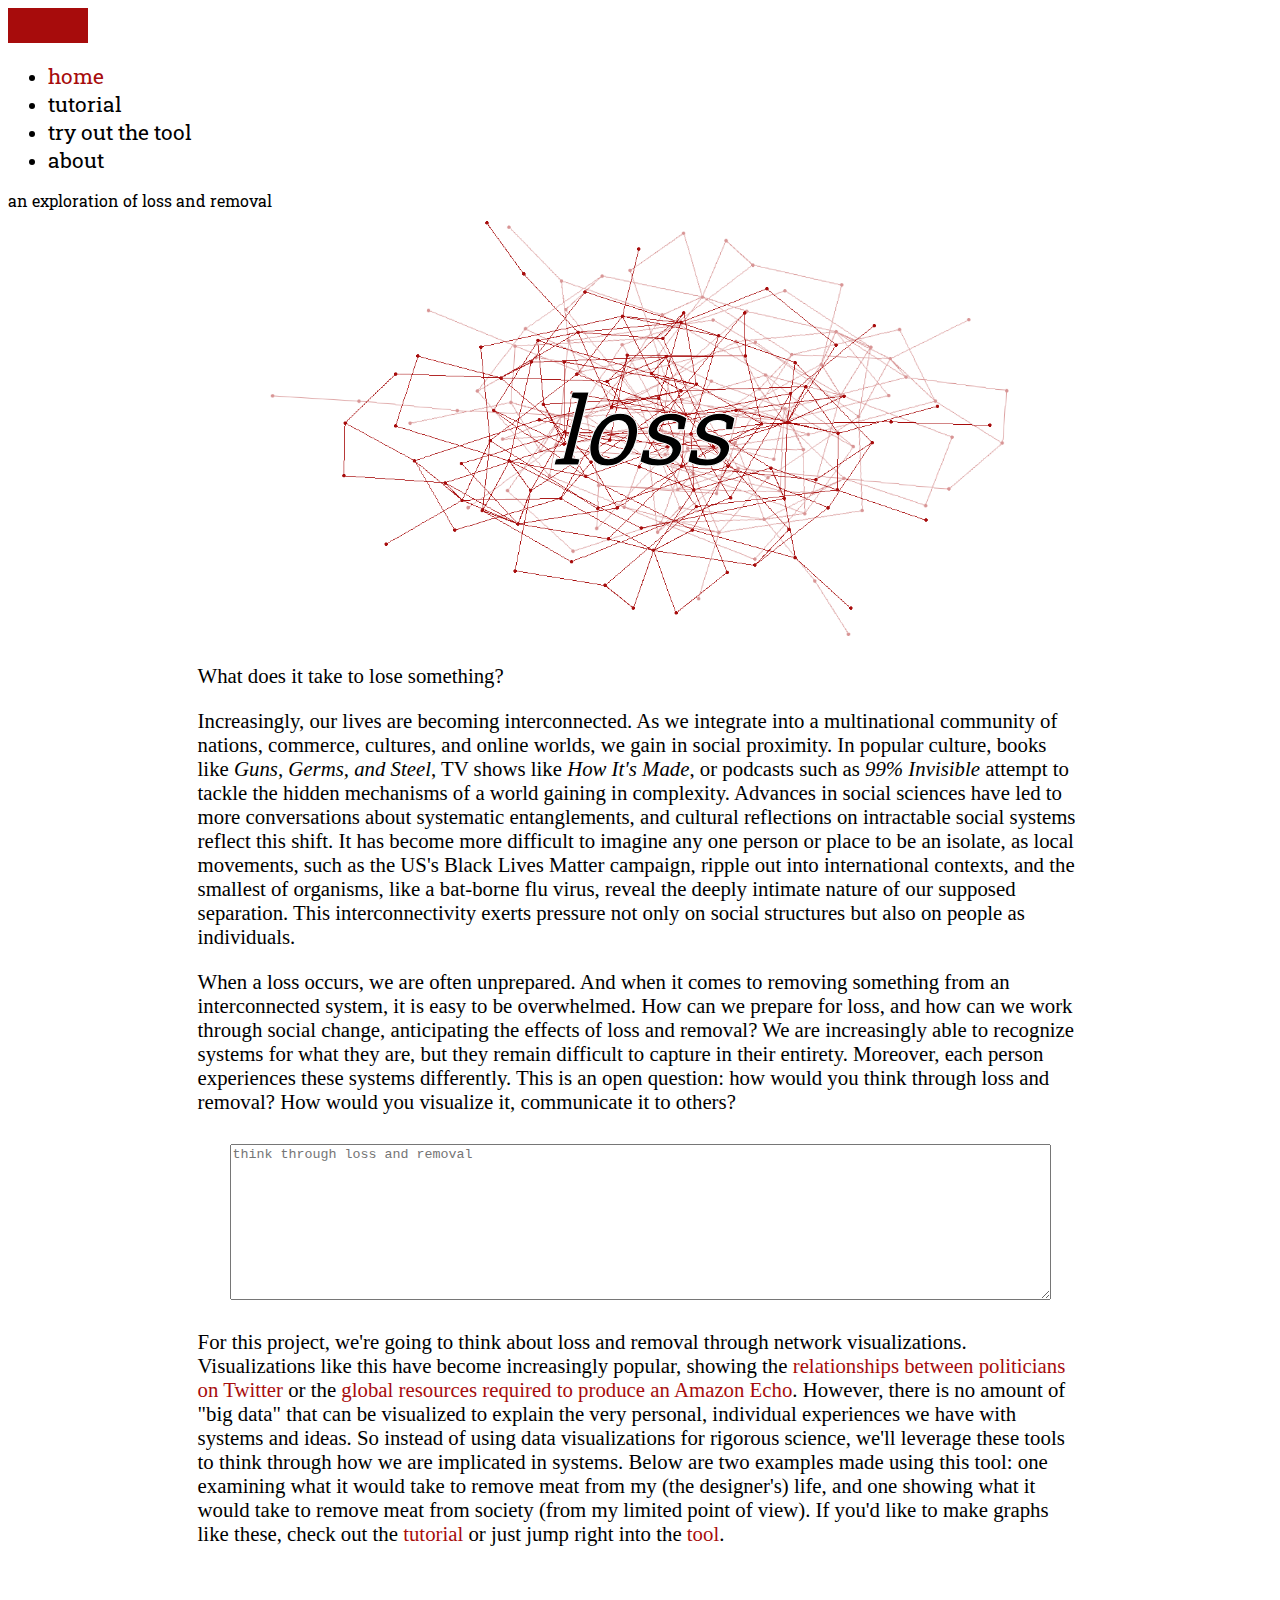
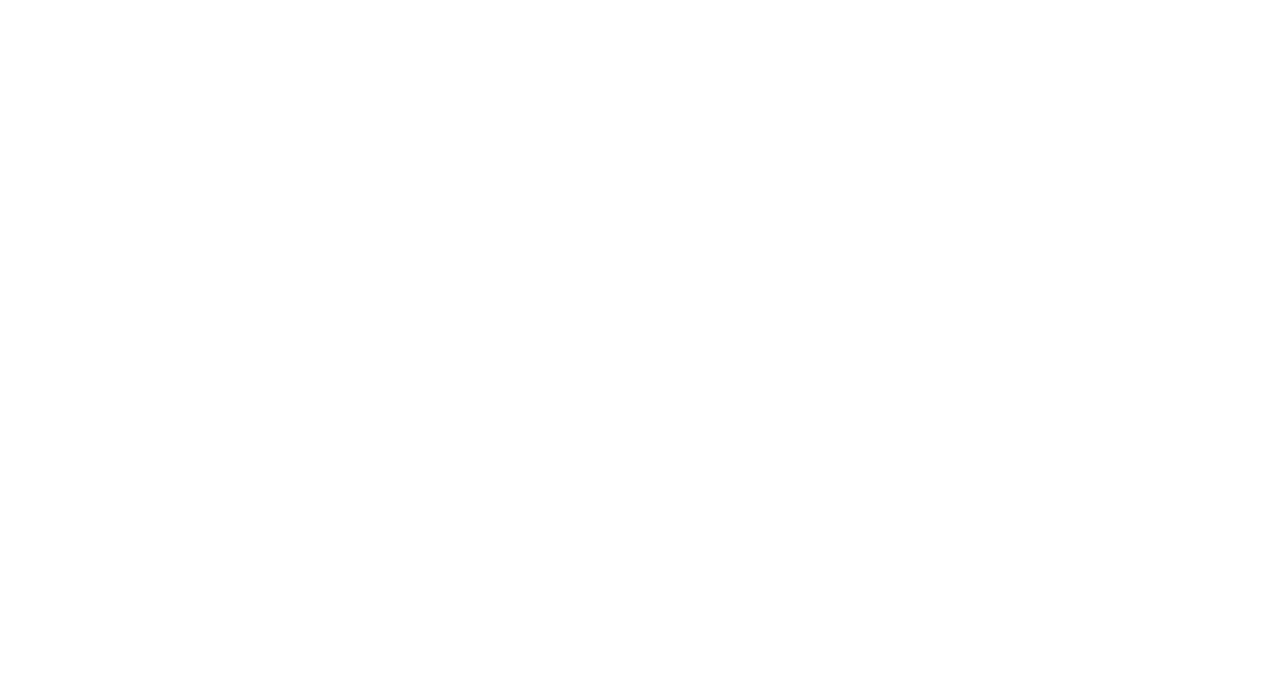
<file: index.html>
<!doctype html>
<html lang="en">
  <head>
    <!-- Required meta tags -->
    <meta charset="utf-8">
    <meta name="viewport" content="width=device-width, initial-scale=1">

    <!-- Bootstrap CSS -->
    <link href="https://cdn.jsdelivr.net/npm/bootstrap@5.0.0-beta1/dist/css/bootstrap.min.css" rel="stylesheet" integrity="sha384-giJF6kkoqNQ00vy+HMDP7azOuL0xtbfIcaT9wjKHr8RbDVddVHyTfAAsrekwKmP1" crossorigin="anonymous">
    <!-- Import fonts -->
    <link rel="preconnect" href="https://fonts.gstatic.com">
    <link href="https://fonts.googleapis.com/css2?family=Roboto+Slab&display=swap" rel="stylesheet">
    <!-- Link custom CSS -->
    <link rel="stylesheet" href="css/style.css">
    <!-- JavaScript and D3 -->
    <script src="https://d3js.org/d3.v6.min.js" charset="utf-8"></script>
    <script src="js/example.js"></script>
    <title>loss</title>
  </head>
  <body onload="generatesvg();">
    <nav class="navbar navbar-expand-lg navbar-dark" style="background: white;">
      <div class="container-fluid">
          <button class="navbar-toggler" type="button" data-bs-toggle="collapse" data-bs-target="#navbarText"
              aria-controls="navbarText" aria-expanded="false" aria-label="Toggle navigation" style="background-color: #A70C0C;">
              <span class="navbar-toggler-icon"></span>
          </button>
          <div class="collapse navbar-collapse" id="navbarText">
              <ul class="navbar-nav me-auto mb-2 mb-lg-0">
                  <li class="nav-item">
                      <a class="nav-link" href="index.html" style="color:#A70C0C !important;">home</a>
                  </li>
                  <li class="nav-item">
                      <a class="nav-link" href="tutorial.html">tutorial</a>
                  </li>
                  <li class="nav-item">
                      <a class="nav-link" href="lose.html">try out the tool</a>
                  </li>
                  <li class="nav-item">
                    <a class="nav-link" href="about.html">about</a>
                </li>
              </ul>
              <span class="navbar-text">
                  an exploration of loss and removal
              </span>
          </div>
      </div>
  </nav>
    <div class="header"><img src="images/header.png" alt="a network red nodes" style="width:60%;"><div class="centered"><i>loss</i></div></div>
    <div class="container justify-content-center writing">
      <p>What does it take to lose something?</p>
      <p>Increasingly, our lives are becoming interconnected. As we integrate into a multinational community of nations, commerce, cultures, and online worlds, we gain in social proximity. In popular culture, books like <i>Guns, Germs, and Steel</i>, TV shows like <i>How It's Made</i>, or podcasts such as <i>99% Invisible</i> attempt to tackle the hidden mechanisms of a world gaining in complexity. Advances in social sciences have led to more conversations about systematic entanglements, and cultural reflections on intractable social systems reflect this shift. It has become more difficult to imagine any one person or place to be an isolate, as local movements, such as the US's Black Lives Matter campaign, ripple out into international contexts, and the smallest of organisms, like a bat-borne flu virus, reveal the deeply intimate nature of our supposed separation. This interconnectivity exerts pressure not only on social structures but also on people as individuals.</p>
      <p>When a loss occurs, we are often unprepared. And when it comes to removing something from an interconnected system, it is easy to be overwhelmed. How can we prepare for loss, and how can we work through social change, anticipating the effects of loss and removal? We are increasingly able to recognize systems for what they are, but they remain difficult to capture in their entirety. Moreover, each person experiences these systems differently. This is an open question: how would you think through loss and removal? How would you visualize it, communicate it to others?</p>
      <textarea name="texttest" id="texttest" cols="100" rows="10" placeholder="think through loss and removal" style="display: block; margin-left: auto; margin-right: auto; margin-top: 30px; margin-bottom: 30px;"></textarea>
      <p>For this project, we're going to think about loss and removal through network visualizations. Visualizations like this have become increasingly popular, showing the <a href="https://www.polarizationlab.com/echo-cham">relationships between politicians on Twitter</a> or the <a href="https://anatomyof.ai/">global resources required to produce an Amazon Echo</a>. However, there is no amount of "big data" that can be visualized to explain the very personal, individual experiences we have with systems and ideas. So instead of using data visualizations for rigorous science, we'll leverage these tools to think through how we are implicated in systems. Below are two examples made using this tool: one examining what it would take to remove meat from my (the designer's) life, and one showing what it would take to remove meat from society (from my limited point of view). If you'd like to make graphs like these, check out the <a href="tutorial.html">tutorial</a> or just jump right into the <a href="lose.html">tool</a>.</p>
      </div>
      <svg id="svgid" width="800" height="600" style="display: block; margin: auto;"></svg>
      </div>
      <div style="padding: 50px;"></div>
    <!-- Bootstrap Functions -->
    <script src="https://cdn.jsdelivr.net/npm/bootstrap@5.0.0-beta1/dist/js/bootstrap.bundle.min.js" integrity="sha384-ygbV9kiqUc6oa4msXn9868pTtWMgiQaeYH7/t7LECLbyPA2x65Kgf80OJFdroafW" crossorigin="anonymous"></script>
    <script src="https://cdnjs.cloudflare.com/ajax/libs/twitter-bootstrap/5.0.0-alpha3/js/bootstrap.min.js"></script>
  </body>
</html>
</file>
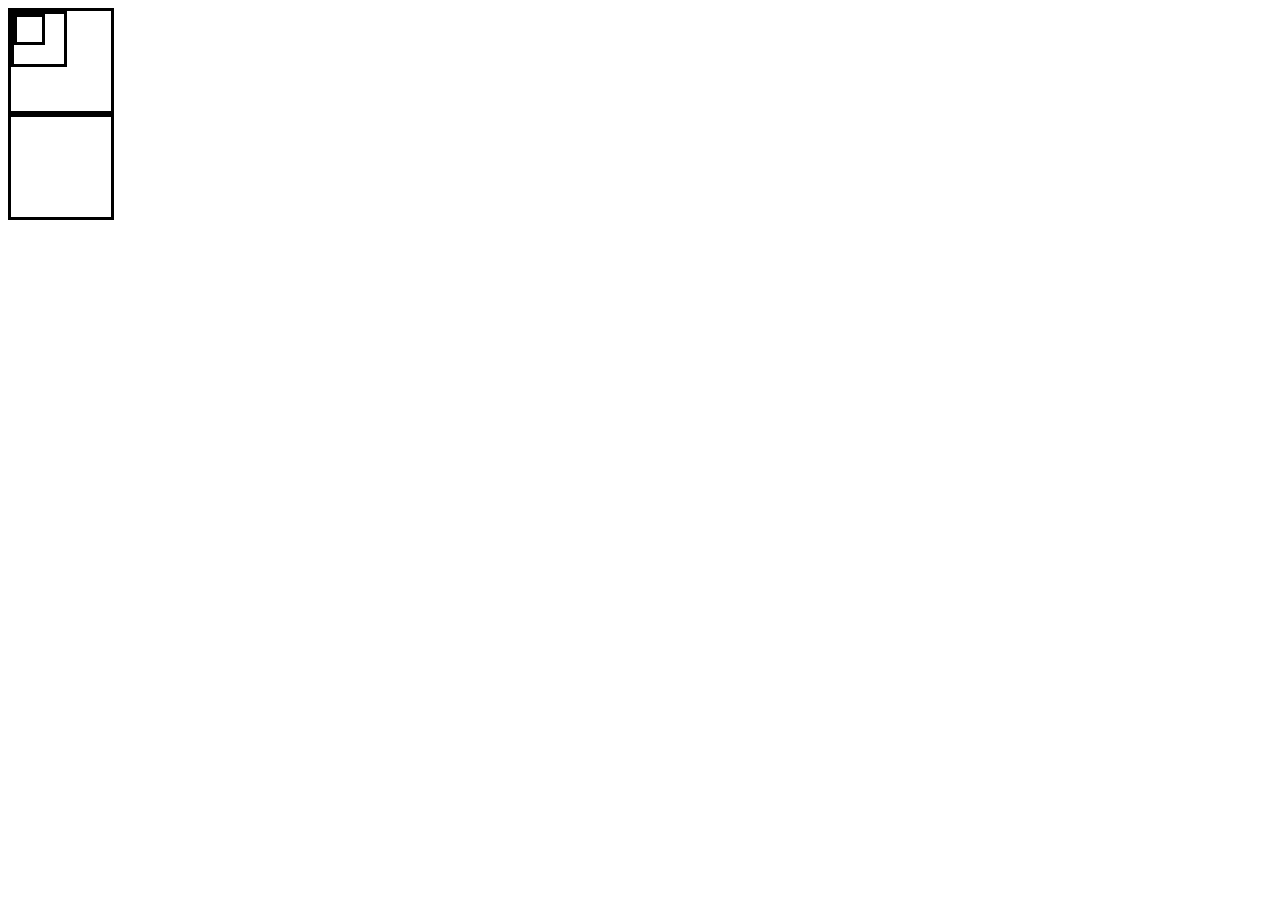
<file: mydrag/index.html>
<!DOCTYPE HTML>
<html>
<head>
<link rel="stylesheet" href="styles.css">
<script src="script.js"></script>

</head>
<body>
<!-- <div style="border: solid;">
<input type="text" name="node 1" id="node 1"><input type="text" name="weight 1" id="weight 1"><input type="color" name="color 1" id="color 1"><button>add sub node</button><button>delete</button>

<button onclick="generateNetwork()">generate network</button>
</div> -->

<div class="parentDiv" id="1" onclick="checkChild(this.id)" style="border: solid; width: 100px; height: 100px;">
    <div class="childDiv" id="2" onclick="checkChild(this.id)" style="border: solid; width: 50px; height: 50px;">
        <div class="childDiv" id="3" onclick="checkChild(this.id)" style="border: solid; width: 25px; height: 25px;">

        </div>
    </div>
</div>

<div class="parentDiv" id="4" onclick="checkChild(this.id)" style="border: solid; width: 100px; height: 100px;"></div>

</body>
</html>
</file>
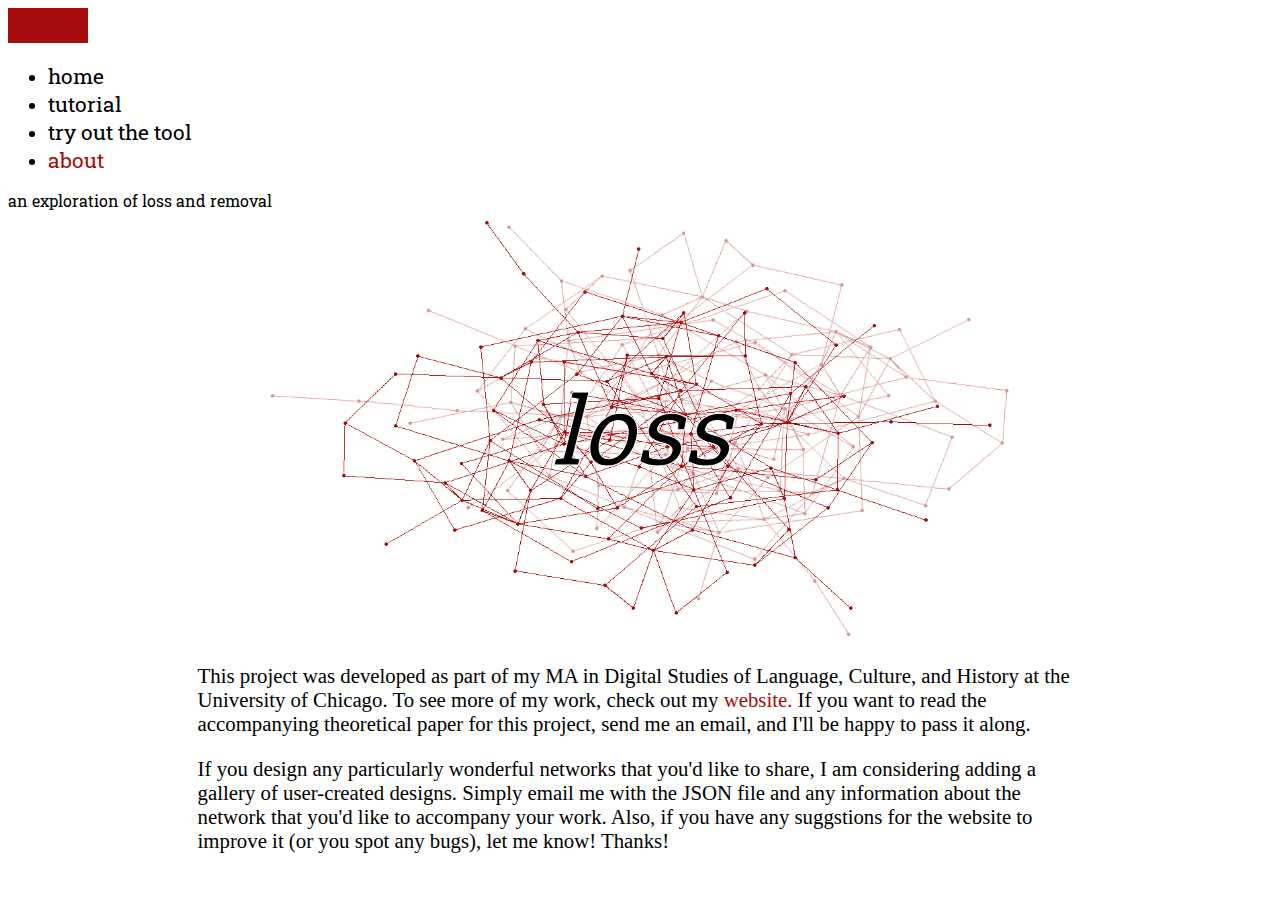
<file: about.html>
<!doctype html>
<html lang="en">
  <head>
    <!-- Required meta tags -->
    <meta charset="utf-8">
    <meta name="viewport" content="width=device-width, initial-scale=1">

    <!-- Bootstrap CSS -->
    <link href="https://cdn.jsdelivr.net/npm/bootstrap@5.0.0-beta1/dist/css/bootstrap.min.css" rel="stylesheet" integrity="sha384-giJF6kkoqNQ00vy+HMDP7azOuL0xtbfIcaT9wjKHr8RbDVddVHyTfAAsrekwKmP1" crossorigin="anonymous">
    <!-- Import fonts -->
    <link rel="preconnect" href="https://fonts.gstatic.com">
    <link href="https://fonts.googleapis.com/css2?family=Roboto+Slab&display=swap" rel="stylesheet">
    <!-- Link custom CSS -->
    <link rel="stylesheet" href="css/style.css">
    <title>loss</title>
  </head>
  <body>
    <nav class="navbar navbar-expand-lg navbar-dark" style="background: white;">
      <div class="container-fluid">
          <button class="navbar-toggler" type="button" data-bs-toggle="collapse" data-bs-target="#navbarText"
              aria-controls="navbarText" aria-expanded="false" aria-label="Toggle navigation" style="background-color: #A70C0C;">
              <span class="navbar-toggler-icon"></span>
          </button>
          <div class="collapse navbar-collapse" id="navbarText">
              <ul class="navbar-nav me-auto mb-2 mb-lg-0">
                  <li class="nav-item">
                      <a class="nav-link" href="index.html">home</a>
                  </li>
                  <li class="nav-item">
                      <a class="nav-link" href="tutorial.html">tutorial</a>
                  </li>
                  <li class="nav-item">
                      <a class="nav-link" href="lose.html">try out the tool</a>
                  </li>
                  <li class="nav-item">
                    <a class="nav-link" href="about.html" style="color:#A70C0C !important;">about</a>
                </li>
              </ul>
              <span class="navbar-text">
                  an exploration of loss and removal
              </span>
          </div>
      </div>
  </nav>
      <div class="header"><img src="images/header.png" alt="a network red nodes" style="width:60%;"><div class="centered"><i>loss</i></div></div>
    <div class="container justify-content-center writing">
      <p>This project was developed as part of my MA in Digital Studies of Language, Culture, and History at the University of Chicago. To see more of my work, check out my <a href="https://peterforberg.com">website.</a> If you want to read the accompanying theoretical paper for this project, send me an email, and I'll be happy to pass it along.</p>
      <p>If you design any particularly wonderful networks that you'd like to share, I am considering adding a gallery of user-created designs. Simply email me with the JSON file and any information about the network that you'd like to accompany your work. Also, if you have any suggstions for the website to improve it (or you spot any bugs), let me know! Thanks!</p>

    <!-- Bootstrap Functions -->
    <script src="https://cdn.jsdelivr.net/npm/bootstrap@5.0.0-beta1/dist/js/bootstrap.bundle.min.js" integrity="sha384-ygbV9kiqUc6oa4msXn9868pTtWMgiQaeYH7/t7LECLbyPA2x65Kgf80OJFdroafW" crossorigin="anonymous"></script>
    <script src="https://cdnjs.cloudflare.com/ajax/libs/twitter-bootstrap/5.0.0-alpha3/js/bootstrap.min.js"></script>
  </body>
</html>
</file>
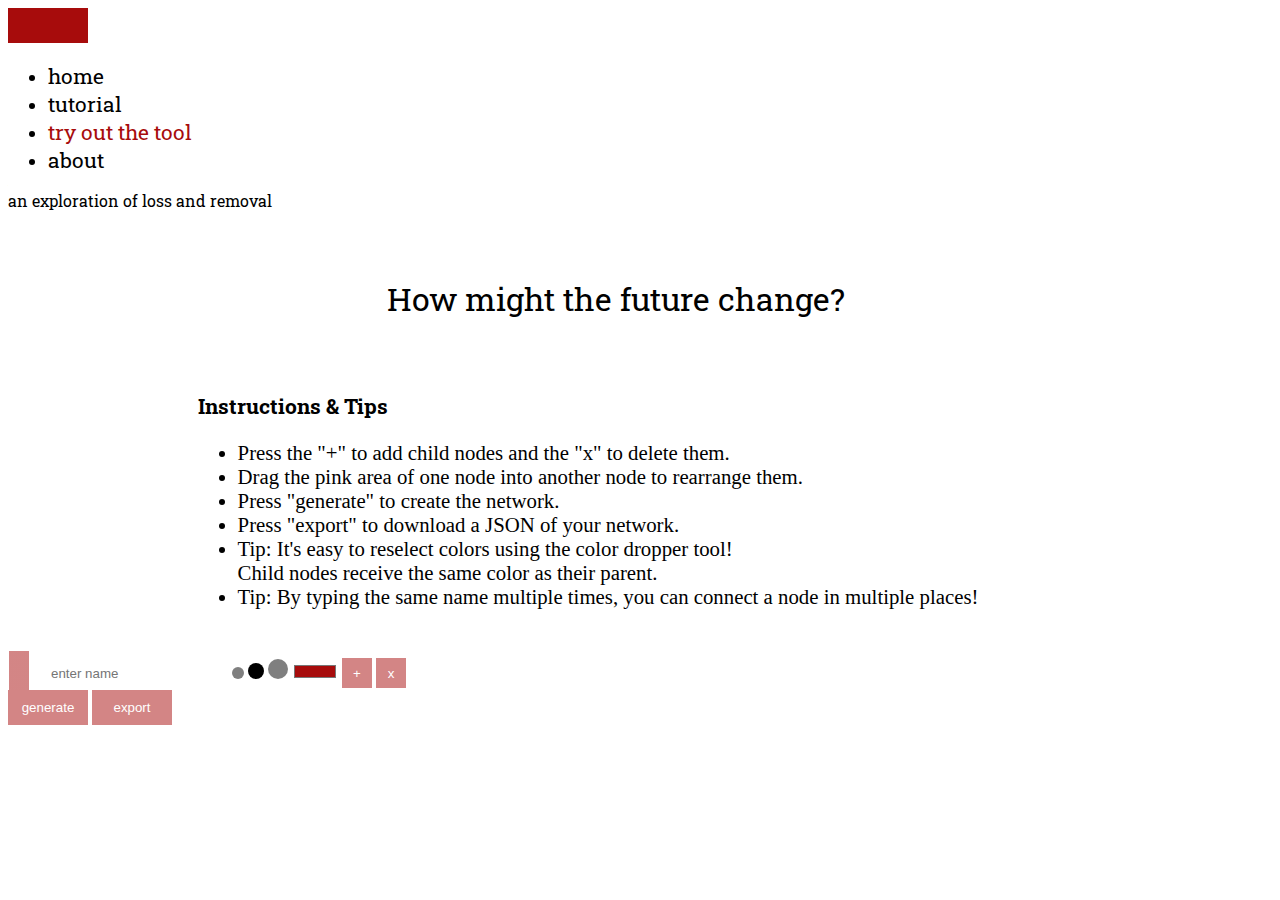
<file: lose.html>
<!doctype html>
<html lang="en">
  <head>
    <!-- Required meta tags -->
    <meta charset="utf-8">
    <meta name="viewport" content="width=device-width, initial-scale=1">

    <!-- Bootstrap CSS -->
    <link href="https://cdn.jsdelivr.net/npm/bootstrap@5.0.0-beta1/dist/css/bootstrap.min.css" rel="stylesheet" integrity="sha384-giJF6kkoqNQ00vy+HMDP7azOuL0xtbfIcaT9wjKHr8RbDVddVHyTfAAsrekwKmP1" crossorigin="anonymous">
    <!-- Import fonts -->
    <link rel="preconnect" href="https://fonts.gstatic.com">
    <link href="https://fonts.googleapis.com/css2?family=Roboto+Slab&display=swap" rel="stylesheet">
    <!-- Link custom CSS -->
    <link rel="stylesheet" href="css/style.css">
    <!-- JavaScript and D3 -->
    <script src="https://d3js.org/d3.v6.min.js" charset="utf-8"></script>
    <script src="https://ajax.googleapis.com/ajax/libs/jquery/3.5.1/jquery.min.js"></script>
    <script src="js/script.js"></script>
    <script src="js/wordcycle.js"></script>
    <title>loss</title>
  </head>
  <body>
    <nav class="navbar navbar-expand-lg navbar-dark" style="background: white;">
      <div class="container-fluid">
          <button class="navbar-toggler" type="button" data-bs-toggle="collapse" data-bs-target="#navbarText"
              aria-controls="navbarText" aria-expanded="false" aria-label="Toggle navigation" style="background-color: #A70C0C;">
              <span class="navbar-toggler-icon"></span>
          </button>
          <div class="collapse navbar-collapse" id="navbarText">
              <ul class="navbar-nav me-auto mb-2 mb-lg-0">
                  <li class="nav-item">
                      <a class="nav-link" href="index.html">home</a>
                  </li>
                  <li class="nav-item">
                      <a class="nav-link" href="tutorial.html">tutorial</a>
                  </li>
                  <li class="nav-item">
                      <a class="nav-link" href="lose.html" style="color:#A70C0C !important;">try out the tool</a>
                  </li>
                  <li class="nav-item">
                    <a class="nav-link" href="about.html">about</a>
                </li>
              </ul>
              <span class="navbar-text">
                  an exploration of loss and removal
              </span>
          </div>
      </div>
  </nav>
      <div id="wordcycle">
        <p style="font-family: 'Roboto Slab', serif;">
          <span data-words="How might the future change?|Are there emotions associated with this object?|Where does this live in people?|What would people miss?|What would people try to preserve?|How do you experience this in everyday life?|What would try to take its place?|What is this related to?|What structures enable its existence?|How has history helped create this?|Who makes this?|What perpetuates this?|How is this thing affected by time?|What resources does it require?|What resources does it steal?"></span>
        </p>
      </div>
      <div class="container justify-content-center" style="padding-bottom: 20px; font-family: 'Times New Roman', serif;">
        <h1>Instructions & Tips</h1>
        <p>
        <ul>
          <li>Press the "+" to add child nodes and the "x" to delete them.</li>
          <li>Drag the pink area of one node into another node to rearrange them.</li>
          <li>Press "generate" to create the network.</li>
          <li>Press "export" to download a JSON of your network.</li>
          <li>Tip: It's easy to reselect colors using the color dropper tool!<br> Child nodes receive the same color as their parent.</li>
          <li>Tip: By typing the same name multiple times, you can connect a node in multiple places!</li>
        </ul>
        </p>
      </div>
      <div class="container-fluid">
      <div class="row">
      <div class="col-md" id="hierarchy">
        <div class="nodeContainer" id="1" ondrop="drop(event)" ondragover="allowDrop(event)" draggable="true" ondragstart="drag(event)">
          <div class="nodeStyle" draggable="true"><input id="name 1" type="text" name="name 1" placeholder="enter name"><button id="smallB 1" onclick="smallB(this.id)" style="height: 12px; width: 12px; border-radius: 6px; background-color: black; opacity: 0.5; border: 0px; outline: none;"></button><button id="mediumB 1" onclick="mediumB(this.id)" style="height: 16px; width: 16px; border-radius: 8px; background-color: black; opacity: 1; border: 0px; outline: none;"></button><button id="largeB 1" onclick="largeB(this.id)" style="height: 20px; width: 20px; border-radius: 10px; background-color: black; opacity: 0.5; border: 0px; outline: none;"></button><input id="color 1" type="color" name="name 1" value="#A70C0C"><button id="node 1" onclick="addNode(this.id)">+</button><button id="delete 1" onclick="removeNode(this.id)">x</button></div>
        </div>
      </div>
      <div class="col-md">
        <button id="generateB" onclick="generateNetwork(); generatesvg(data)">generate</button>
        <button onclick="exportNetwork(generateNetwork())">export</button>
        <div id="graph" width="100vw" height="100vh"></div>
      </div>
      
      </div>
    </div>
    
    <div style="padding-top: 50px;"></div>
    <!-- Generate initial node -->
    <script>
      document.getElementById("generateB").click();
    </script>
    <!-- Bootstrap Functions -->
    <script src="https://cdn.jsdelivr.net/npm/bootstrap@5.0.0-beta1/dist/js/bootstrap.bundle.min.js" integrity="sha384-ygbV9kiqUc6oa4msXn9868pTtWMgiQaeYH7/t7LECLbyPA2x65Kgf80OJFdroafW" crossorigin="anonymous"></script>
    <script src="https://cdnjs.cloudflare.com/ajax/libs/twitter-bootstrap/5.0.0-alpha3/js/bootstrap.min.js"></script>
  </body>
</html>
</file>
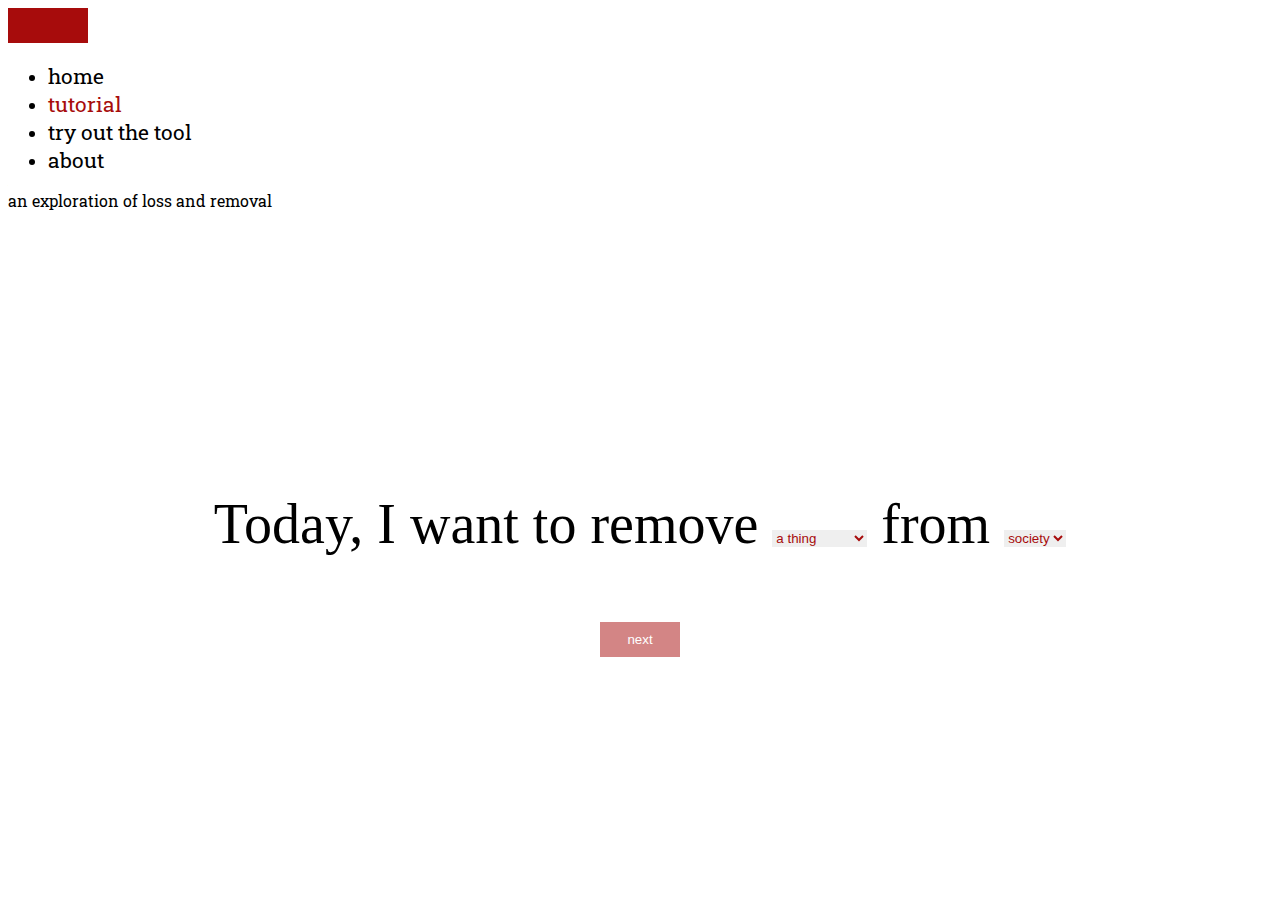
<file: tutorial.html>
<!doctype html>
<html lang="en">
  <head>
    <!-- Required meta tags -->
    <meta charset="utf-8">
    <meta name="viewport" content="width=device-width, initial-scale=1">

    <!-- Bootstrap CSS -->
    <link href="https://cdn.jsdelivr.net/npm/bootstrap@5.0.0-beta1/dist/css/bootstrap.min.css" rel="stylesheet" integrity="sha384-giJF6kkoqNQ00vy+HMDP7azOuL0xtbfIcaT9wjKHr8RbDVddVHyTfAAsrekwKmP1" crossorigin="anonymous">
    <!-- Import fonts -->
    <link rel="preconnect" href="https://fonts.gstatic.com">
    <link href="https://fonts.googleapis.com/css2?family=Roboto+Slab&display=swap" rel="stylesheet">
    <!-- Link custom CSS -->
    <link rel="stylesheet" href="css/style.css">
    <script src="https://d3js.org/d3.v6.min.js" charset="utf-8"></script>
    <script src="https://ajax.googleapis.com/ajax/libs/jquery/3.5.1/jquery.min.js"></script>
    <script src="js/tutorial.js"></script>
    <script src="js/script.js"></script>
    <title>loss</title>
  </head>
  <body>
    <nav class="navbar navbar-expand-lg navbar-dark" style="background: white;">
      <div class="container-fluid">
          <button class="navbar-toggler" type="button" data-bs-toggle="collapse" data-bs-target="#navbarText"
              aria-controls="navbarText" aria-expanded="false" aria-label="Toggle navigation" style="background-color: #A70C0C;">
              <span class="navbar-toggler-icon"></span>
          </button>
          <div class="collapse navbar-collapse" id="navbarText">
              <ul class="navbar-nav me-auto mb-2 mb-lg-0">
                  <li class="nav-item">
                      <a class="nav-link" href="index.html">home</a>
                  </li>
                  <li class="nav-item">
                      <a class="nav-link" href="tutorial.html"  style="color:#A70C0C !important;">tutorial</a>
                  </li>
                  <li class="nav-item">
                      <a class="nav-link" href="lose.html">try out the tool</a>
                  </li>
                  <li class="nav-item">
                    <a class="nav-link" href="about.html">about</a>
                </li>
              </ul>
              <span class="navbar-text">
                  an exploration of loss and removal
              </span>
          </div>
      </div>
  </nav>

    <div class="container justify-content-center">
      <div id="tut1" class="tutorial" style="display:block;">
      <p>Today, I want to remove 
      <select id="object" name="object">
        <option value="thing">a thing</option>
        <option value="person">a person</option>
        <option value="institution">an institution</option>
        <option value="system">a system</option>
        <option value="concept">a concept</option>
        <option value="event">an event</option>
      </select>
      from
      <select id="target" name="target">
        <option value="society">society</option>
        <option value="life">my life</option>
        <option value="history">history</option>
      </select>
      </p>
      <button onclick="tutorial(this.id); tutorialTopics();" id="tutb1">next</button>
      </div>
      <div id="tut2" class="tutorial" style="display:none;">
        <div>
          <p>Great, let's get a little more specific. What are you removing?</p>
          <input type="text" id="tutQ1"><br>
          <button onclick="tutorial(this.id)" id="tutb2">next</button>
        </div>
      </div>
      <div id="tut3" class="tutorial" style="display:none;">
        <p id="tutq1"></p>
        <input type="text" id="tutQ2"><br>
        <button onclick="tutorial(this.id)" id="tutb3">next</button>
      </div>
      <div id="tut4" class="tutorial" style="display:none;">
        <p id="tutq2"></p>
        <input type="text" id="tutQ3"><br>
        <button onclick="tutorial(this.id)" id="tutb4">next</button>
      </div>
      <div id="tut5" class="tutorial" style="display:none;">
        <p id=tutq3></p>
        <input type="text" id="tutQ4"><br>
        <button onclick="tutorial(this.id); generateNetwork(); generatesvg(data);" id="tutb5">next</button>
      </div>
      </div>
      <div id="tut6" style="display:none;">
        <div class="container justify-content-center writing" style="margin-bottom: 20px;">
          <p>This is your network. It's not much now, but you can keep expanding it using the controls on the left. Pressing "+" will add more nodes underneath whichever node you've pressed. Pressing "x" will delete that node and all of the nodes underneath it. If you'd rather just rearrange the nodes, grab them by the pink bar on the left and drag them into the pink bar of another node to put them underneath. You can also adjust the size and color of the nodes (tip: if changing the color, use the little "dropper" tool to pick the same color for different nodes). You can also make a node have multiple connections: if, for example, you are making a network of city restaurants and two cities both have the same restaurant, you can put the same restaurant name under each node, and it'll appear only once in the visualization. One you're ready to generate your network, just hit "generate," and if you fancy yourself a data scientist, you can export your network to a JSON file to use in a different software. Last thing, you can <a href="lose.html">try out the tool</a> next time to avoid the tutorial.</p>
        </div>
        <div class="container-fluid">
          <div class="row">
          <div class="col-md" id="hierarchy">
            <div class="nodeContainer" id="1" ondrop="drop(event)" ondragover="allowDrop(event)" draggable="true" ondragstart="drag(event)">
              <div class="nodeStyle" draggable="true"><input id="name 1" type="text" name="name 1" placeholder="enter name"><button id="smallB 1" onclick="smallB(this.id)" style="height: 12px; width: 12px; border-radius: 6px; background-color: black; opacity: 0.5; border: 0px; outline: none;"></button><button id="mediumB 1" onclick="mediumB(this.id)" style="height: 16px; width: 16px; border-radius: 8px; background-color: black; opacity: 0.5; border: 0px; outline: none;"></button><button id="largeB 1" onclick="largeB(this.id)" style="height: 20px; width: 20px; border-radius: 10px; background-color: black; opacity: 1; border: 0px; outline: none;"></button><input id="color 1" type="color" name="name 1" value="#A70C0C"><button id="node 1" onclick="addNode(this.id)">+</button><button id="delete 1" onclick="removeNode(this.id)">x</button></div>
            <div class="nodeContainer" id="2" ondrop="drop(event)" ondragover="allowDrop(event)" draggable="true" ondragstart="drag(event)"><div class="nodeStyle" draggable="true"><input id="name 2" type="text" name="name 2" placeholder="enter name"><button id="smallB 2" onclick="smallB(this.id)" style="height: 12px; width: 12px; border-radius: 6px; background-color: black; opacity: 0.5; border: 0px; outline: none;"></button><button id="mediumB 2" onclick="mediumB(this.id)" style="height: 16px; width: 16px; border-radius: 8px; background-color: black; opacity: 1; border: 0px; outline: none;"></button><button id="largeB 2" onclick="largeB(this.id)" style="height: 20px; width: 20px; border-radius: 10px; background-color: black; opacity: 0.5; border: 0px; outline: none;"></button><input id="color 2" type="color" name="name 2" value="#A70C0C"><button id="node 2" onclick="addNode(this.id)">+</button><button id="delete 2" onclick="removeNode(this.id)">x</button></div><div class="nodeContainer" id="3" ondrop="drop(event)" ondragover="allowDrop(event)" draggable="true" ondragstart="drag(event)"><div class="nodeStyle" draggable="true"><input id="name 3" type="text" name="name 3" placeholder="enter name"><button id="smallB 3" onclick="smallB(this.id)" style="height: 12px; width: 12px; border-radius: 6px; background-color: black; opacity: 0.5; border: 0px; outline: none;"></button><button id="mediumB 3" onclick="mediumB(this.id)" style="height: 16px; width: 16px; border-radius: 8px; background-color: black; opacity: 1; border: 0px; outline: none;"></button><button id="largeB 3" onclick="largeB(this.id)" style="height: 20px; width: 20px; border-radius: 10px; background-color: black; opacity: 0.5; border: 0px; outline: none;"></button><input id="color 3" type="color" name="name 3" value="#A70C0C"><button id="node 3" onclick="addNode(this.id)">+</button><button id="delete 3" onclick="removeNode(this.id)">x</button></div></div></div><div class="nodeContainer" id="4" ondrop="drop(event)" ondragover="allowDrop(event)" draggable="true" ondragstart="drag(event)"><div class="nodeStyle" draggable="true"><input id="name 4" type="text" name="name 4" placeholder="enter name"><button id="smallB 4" onclick="smallB(this.id)" style="height: 12px; width: 12px; border-radius: 6px; background-color: black; opacity: 0.5; border: 0px; outline: none;"></button><button id="mediumB 4" onclick="mediumB(this.id)" style="height: 16px; width: 16px; border-radius: 8px; background-color: black; opacity: 1; border: 0px; outline: none;"></button><button id="largeB 4" onclick="largeB(this.id)" style="height: 20px; width: 20px; border-radius: 10px; background-color: black; opacity: 0.5; border: 0px; outline: none;"></button><input id="color 4" type="color" name="name 4" value="#A70C0C"><button id="node 4" onclick="addNode(this.id)">+</button><button id="delete 4" onclick="removeNode(this.id)">x</button></div></div></div>
          </div>
          <div class="col-md">
            <button onclick="generateNetwork(); generatesvg(data)">generate</button>
            <button onclick="exportNetwork(generateNetwork())">export</button>
            <div id="graph" width="100vw" height="100vh"><svg width="600" height="600" id="svgid"><line stroke="black" stroke-width="2" x1="329.3313015473852" y1="296.7113420772553" x2="329.3313015473852" y2="296.7113420772553"></line><line stroke="black" stroke-width="2" x1="276.23696190692186" y1="301.85044025927147" x2="329.3313015473852" y2="296.7113420772553"></line><line stroke="black" stroke-width="2" x1="257.6338902512981" y1="253.84528150258197" x2="276.23696190692186" y2="301.85044025927147"></line><line stroke="black" stroke-width="2" x1="336.798725954976" y1="347.5922606747898" x2="329.3313015473852" y2="296.7113420772553"></line><g><g transform="translate(329.3313015473852, 296.7113420772553)" cx="329.3313015473852" cy="296.7113420772553" style="touch-action: none; -webkit-tap-highlight-color: rgba(0, 0, 0, 0);"><circle r="20" fill="#a70c0c"></circle><text fill="none" stroke="white" stroke-width="3"></text><text fill="black" stroke="black" stroke-width="0.5"></text></g><g transform="translate(276.23696190692186, 301.85044025927147)" cx="276.23696190692186" cy="301.85044025927147" style="touch-action: none; -webkit-tap-highlight-color: rgba(0, 0, 0, 0);"><circle r="10" fill="#a70c0c"></circle><text fill="none" stroke="white" stroke-width="3"></text><text fill="black" stroke="black" stroke-width="0.5"></text></g><g transform="translate(257.6338902512981, 253.84528150258197)" cx="257.6338902512981" cy="253.84528150258197" style="touch-action: none; -webkit-tap-highlight-color: rgba(0, 0, 0, 0);"><circle r="10" fill="#a70c0c"></circle><text fill="none" stroke="white" stroke-width="3"></text><text fill="black" stroke="black" stroke-width="0.5"></text></g><g transform="translate(336.798725954976, 347.5922606747898)" cx="336.798725954976" cy="347.5922606747898" style="touch-action: none; -webkit-tap-highlight-color: rgba(0, 0, 0, 0);"><circle r="10" fill="#a70c0c"></circle><text fill="none" stroke="white" stroke-width="3"></text><text fill="black" stroke="black" stroke-width="0.5"></text></g></g></svg></div>
          </div>
          </div>
        </div>
      </div>

    <!-- Bootstrap Functions -->
    <script src="https://cdn.jsdelivr.net/npm/bootstrap@5.0.0-beta1/dist/js/bootstrap.bundle.min.js" integrity="sha384-ygbV9kiqUc6oa4msXn9868pTtWMgiQaeYH7/t7LECLbyPA2x65Kgf80OJFdroafW" crossorigin="anonymous"></script>
    <script src="https://cdnjs.cloudflare.com/ajax/libs/twitter-bootstrap/5.0.0-alpha3/js/bootstrap.min.js"></script>
  </body>
</html>
</file>
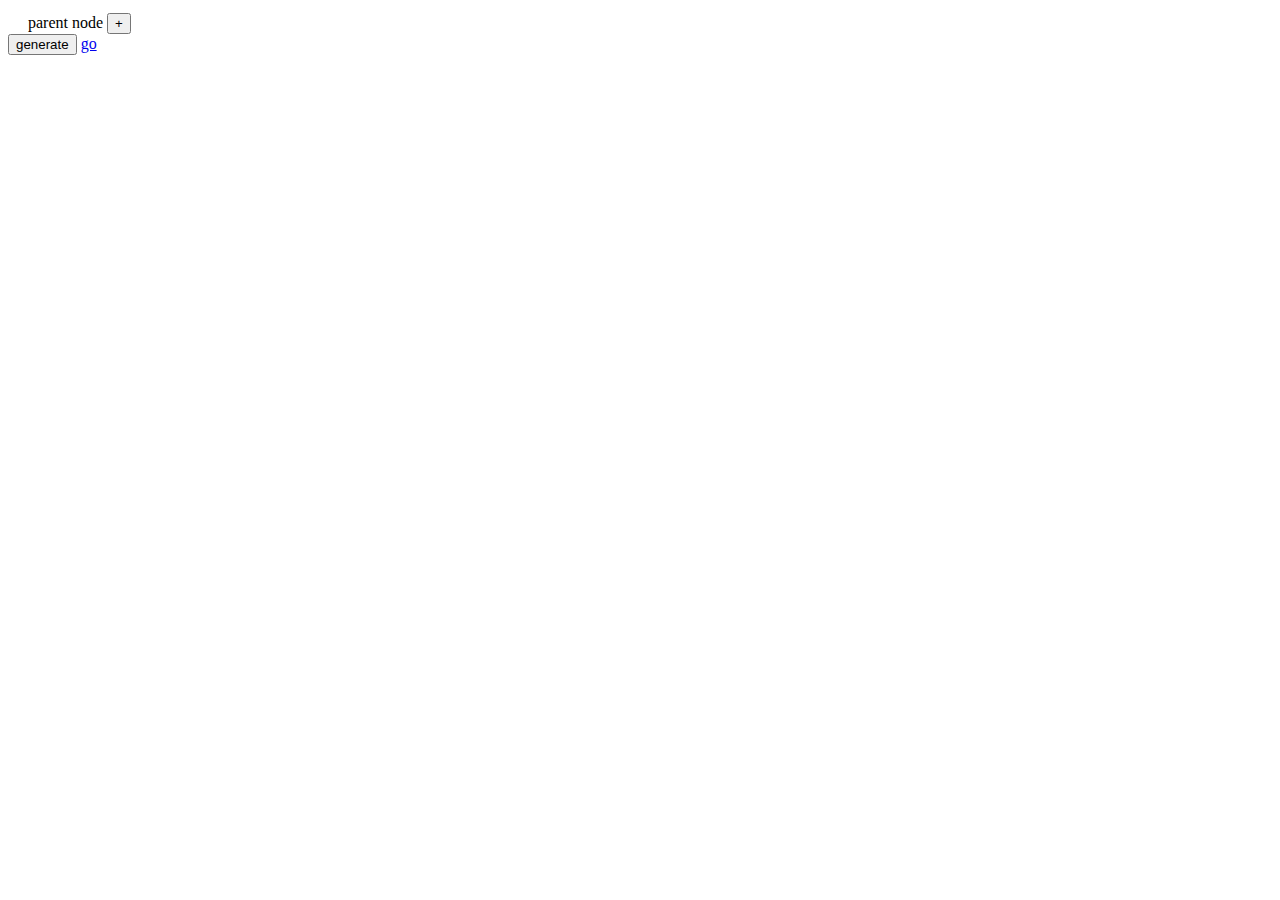
<file: mydrag/endgoal.html>
<!DOCTYPE html>
<html lang="en">
<head>
    <meta charset="UTF-8">
    <meta http-equiv="X-UA-Compatible" content="IE=edge">
    <meta name="viewport" content="width=device-width, initial-scale=1.0">
    <link rel="stylesheet" href="styles.css">
    <script src="https://d3js.org/d3.v6.min.js" charset="utf-8"></script>
    <script src="script.js"></script>
    <title>Document</title>
    <style>
        .links line {
          stroke: #999;
          stroke-opacity: 0.6;
        }
      
        .nodes circle {
          stroke: #fff;
          stroke-width: 1.5px;
        }
      </style>
</head>
<body>
    <div class="nodeContainer" id="1"><span id="rootName">parent node</span>
        <button class="node" id="node 1" onclick="addNode(this.id)">+</button>
    </div>
    <button onclick="generateNetwork(); generatesvg(data)">generate</button>
    <!-- <button onclick="generatesvg(data)">svg</button> -->
    <a href="test2.html">go</a>
    <br>
    <div id="graph" width="100vw" height="100vh"></div>
    
</body>
</html>
</file>
<file: css/style.css>
/* 
Command to activate the under-used SASS file:
sass --watch scss/style.scss css/style.css 
*/
/* Navbar styling */
a {
  text-decoration: none;
  color:black !important;
}

.navbar {
  font-family: "Roboto Slab", serif;
}

a:hover {
  color: #A70C0C !important;
}

.nav-link {
  font-family: "Roboto Slab", serif;
}

/* Styling for the header image */
.header {
    position: relative;
    text-align: center;
    color: white;
}

.centered {
  position: absolute;
  top: 50%;
  left: 50%;
  transform: translate(-50%, -50%);
  font-family: "Roboto Slab", serif;
  color: black;
  font-size: 6rem;
  -webkit-text-stroke: 1px white;
}

/* General styling */
body p {
  font-family: "Times New Roman", serif;
  font-size: 1.3em;
}

.writing a {
  font-family: "Times New Roman", serif;
  color:#A70C0C !important;
}


body li {
  font-family: "Times New Roman", serif;
  font-size: 1.3em;
}

body h1 {
  font-family: "Roboto Slab", serif;
  font-size: 1.3em;
}

body .container {
  padding-left: 15%;
  padding-right: 15%;
}

option {
  font-size: 1.5rem;
}

/* Stylings for the network tool*/
.nodeContainer {
  padding-left: 20px;
  padding-top: 5px;
  border: 1px white;
  border-style: solid solid none;
  background-image: linear-gradient(left, hsla(0, 87%, 35%, 0.5), hsla(0, 87%, 35%, 0.5) 20px, transparent 20px, transparent 50%);
  background-image: -webkit-linear-gradient(left, hsla(0, 87%, 35%, 0.5), hsla(0, 87%, 35%, 0.5) 20px, transparent 20px, transparent 50%);
}

.nodeStyle {
  padding-left: 20px;
  background: white;
  margin-top: auto;
  margin-bottom: auto;
}

#hierarchy input {
  border: none;
  outline: none;
  background-color: white;
  padding-top: 5px;
}

#hierarchy button {
  margin: 2px;
  width: 30px;
  height: 30px;
  border: none;
  background-color: hsla(0, 87%, 35%, 0.5);
  color: white;
}

button {
  width: 80px;
  height: 35px;
  border: none;
  background-color: hsla(0, 87%, 35%, 0.5);
  color: white;
}

/* Styling for the questions on the network tool */
#wordcycle {
  display: block;
  margin-right: 40%;
  padding-bottom: 60px;
  /* position: static; */
}

#wordcycle p {
  text-align: center; 
  font-family: 'Open Sans Condensed', sans-serif;
  font-size: 2em;
}

[data-words]{
  /* vertical-align: top; */
  /* horizontal-align: ; */
  position: static;
}
[data-words] > span{
  position: absolute;
  color: black;
}

/* Styling for the tutorial */

.tutorial {
display: flex;
justify-content: center;
text-align: center;
}

.tutorial p {
  text-align:center;
  font-size: 3.5rem;
  padding-top: 25vh;
}

.tutorial select {
  border: none;
  outline: none;
  text-decoration: black;
  color: #A70C0C;
}

.tutorial button {
  border: none;
  color: white;
  margin-top: 10px;
}

.tutorial input {
  text-align: center;
  font-size: larger;
}
</file>
<file: mydrag/styles.css>
#div1, #div2 {
    float: left;
    width: 100px;
    height: 35px;
    margin: 10px;
    padding: 10px;
    border: 1px solid red;
}

.parentDiv {
    border: solid;
}

.childDiv {
  border: solid;
}

.divDiv {
  border: solid;
}

 .nodeContainer {
  padding-left: 20px;
  padding-top: 5px;
}

.nodeStyle {
  padding-left: 20px;
  background: lightblue;
  margin-top:auto;
  margin-bottom:auto;
}
.nodeContainer input {
  border-radius: 3px;
  border-color: lightblue;
}
</file>
